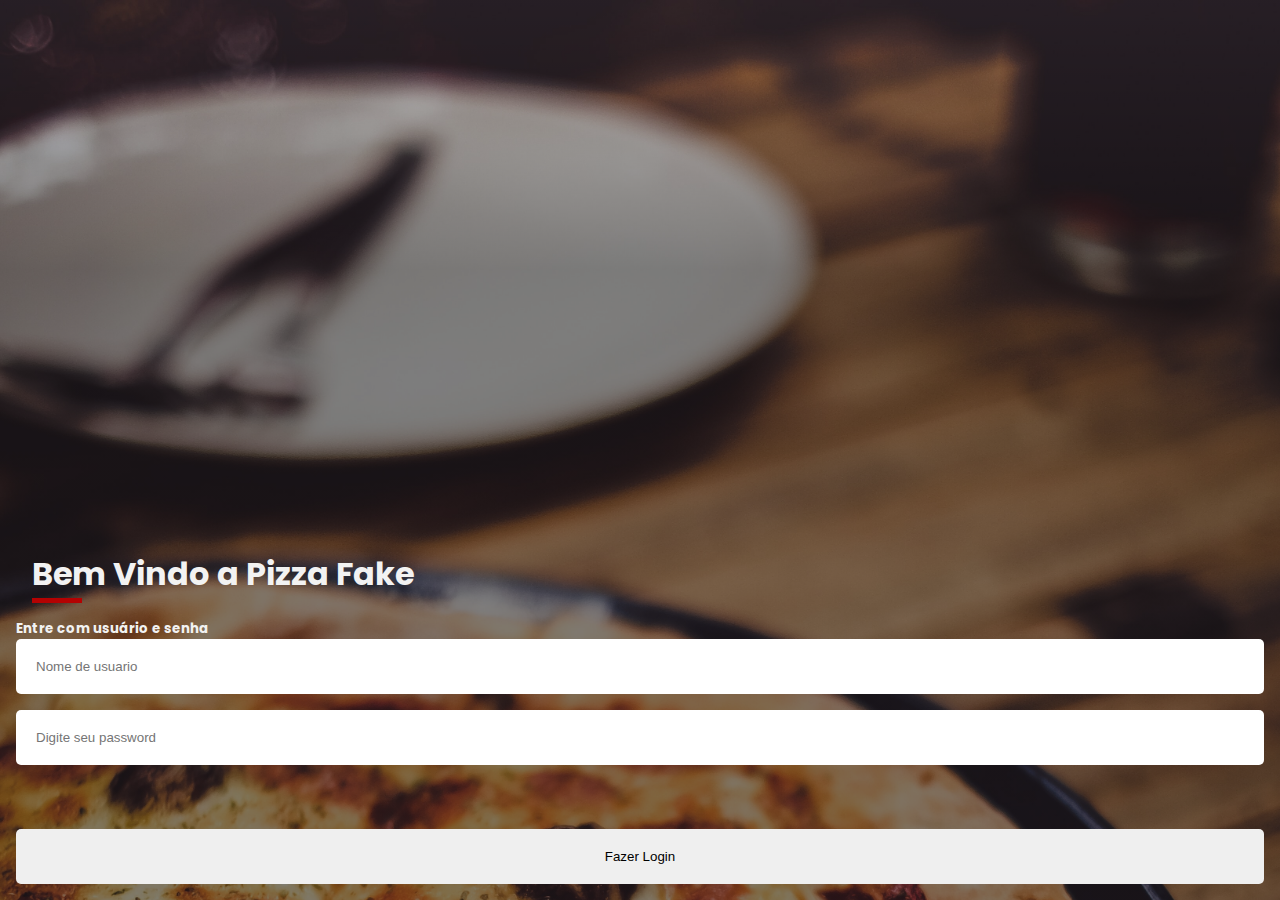
<file: login.html>
<!DOCTYPE html>
<html lang="en">

<head>
    <meta charset="UTF-8">
    <meta name="viewport" content="width=device-width, initial-scale=1.0">
    <meta http-equiv="X-UA-Compatible" content="ie=edge">
    <link rel="stylesheet" href="style.css">
    <title>Pizza Fake</title>
</head>

<body>
    <div class="login">
        <div class="text">
            <h1>Bem Vindo a Pizza Fake</h1>
            <h5>Entre com usuário e senha</h5>
        </div>

        <form action="index.html " method="POST">
            <input type="text" name="" id="" placeholder="Nome de usuario">
            <input type="text" name="" id="" placeholder="Digite seu password">
            <button>Fazer Login</button>
        </form>
    </div>

</body>
<script>
</script>

</html>
</file>
<file: style.css>
@import url("https://fonts.googleapis.com/css2?family=Poppins:wght@300;400;600&display=swap");
* {
  margin: 0;
  padding: 0;
  box-sizing: border-box;
}

.login {
  background-image: linear-gradient(to top, rgba(0, 0, 0, 0.5) 70%, rgba(0, 0, 0, 0.2) 100%), url(./images/mink-mingle-IX6vgLXvNSY-unsplash.jpg);
  background-size: cover;
  width: 100%;
  height: 100vh;
  flex-direction: column;
  justify-content: flex-end;
  display: flex;
}
.login nav {
  padding: 10px 0;
}
.login nav h1 {
  text-align: center;
}
.login .text {
  padding: 0 1rem;
}
.login .text h1, .login .text h5 {
  color: #f2f2f2;
}
.login form {
  padding: 0 1rem;
}
.login form input[type=text], .login form button {
  border: none;
  padding: 20px;
  border-radius: 5px;
  width: 100%;
  margin-bottom: 1rem;
}
.login form button {
  margin-top: 3rem;
}

body {
  font-family: "Poppins", sans-serif;
}

.top-app {
  margin: 1rem;
  display: flex;
  justify-content: space-between;
}

h1 {
  margin: 1rem;
}
h1::after {
  content: "";
  width: 50px;
  height: 5px;
  background-color: #b40202;
  display: block;
}

.item {
  background-color: #ffffff;
  margin: 5px 10px 5px 0;
  display: flex;
  box-shadow: 0 0 6px 0px #dddddd;
  border-radius: 10px;
  place-content: center;
  padding: 20px;
  display: flex;
  flex-direction: column;
  align-items: center;
  position: relative;
}

.item-promotion {
  margin: 5px 10px 5px 0;
  box-shadow: 0 0 6px 0px #dddddd;
  border-radius: 10px;
  padding: 10px;
  display: grid;
  grid-template-columns: 1fr 1fr;
}

.card-blue {
  background-color: #020eb4;
}

.card-green {
  background-color: #02b44c;
}

.card-red {
  background-color: #bd0a03;
}

.search {
  position: relative;
  margin: 0 1rem;
}
.search input[type=text] {
  border: none;
  font-size: 1rem;
  color: #737373;
  box-shadow: 0 0 6px 0px #dddddd;
  width: 100%;
  padding: 15px 10px 15px 40px;
  border-radius: 25px;
  outline: none;
}
.search input[type=text]::placeholder {
  color: #a1a1a1;
}
.search i {
  position: absolute;
  left: 15px;
  top: 15px;
}

.menu {
  margin: 1rem 0;
}
.menu img {
  width: 60px;
  height: 60px;
  border-radius: 50%;
  display: flex;
  padding: 5px;
  background: #f1f1f1;
}

.last-order img {
  width: 60px;
  height: 60px;
  border-radius: 50%;
  display: flex;
  padding: 5px;
  background: #f1f1f1;
}
.last-order h5 {
  margin: 10px 0;
}
.last-order .size {
  background-color: #e6e6e6;
  font-size: 0.8rem;
  padding: 5px 8px;
  border-radius: 50%;
}
.last-order .price {
  font-size: 0.8rem;
  margin: 10px 0;
  font-weight: 600;
}
.last-order .bt-add {
  background-color: #b40202;
  color: #ffffff;
  text-decoration: none;
  padding: 5px 25px;
  font-size: 0.8rem;
  border-radius: 8px 8px 0 0;
  position: absolute;
  bottom: 0;
}

.promotions {
  padding: 0 0 6rem 0;
}
.promotions .title h3 {
  color: #ffffff;
}
.promotions .image img {
  width: 100%;
  height: 148px;
  object-fit: cover;
  clip-path: polygon(25% 0%, 100% 0%, 100% 100%, 0% 100%);
  border-radius: 0px 10px 10px 0px;
}

nav {
  display: flex;
  justify-content: space-around;
  align-items: center;
  position: fixed;
  z-index: 999;
  bottom: 0;
  background-color: #b40202;
  width: 100%;
}
nav .link-item img {
  width: 30px;
  height: 30px;
  color: #ffffff;
}
nav .active {
  padding: 1rem;
  background-color: #b40202;
  border: 5px solid #ffffff;
  border-radius: 50%;
  transform: translateY(-15px);
}

.favorites {
  margin: 1rem;
}
.favorites .favorite--item {
  display: grid;
  grid-template-columns: 20% 80%;
  gap: 10px;
  box-shadow: 0 0 6px 0px #dddddd;
  border-radius: 10px;
  padding: 10px;
  margin-bottom: 1rem;
}
.favorites .favorite--item img {
  width: 100%;
}

/*# sourceMappingURL=style.css.map */
</file>
